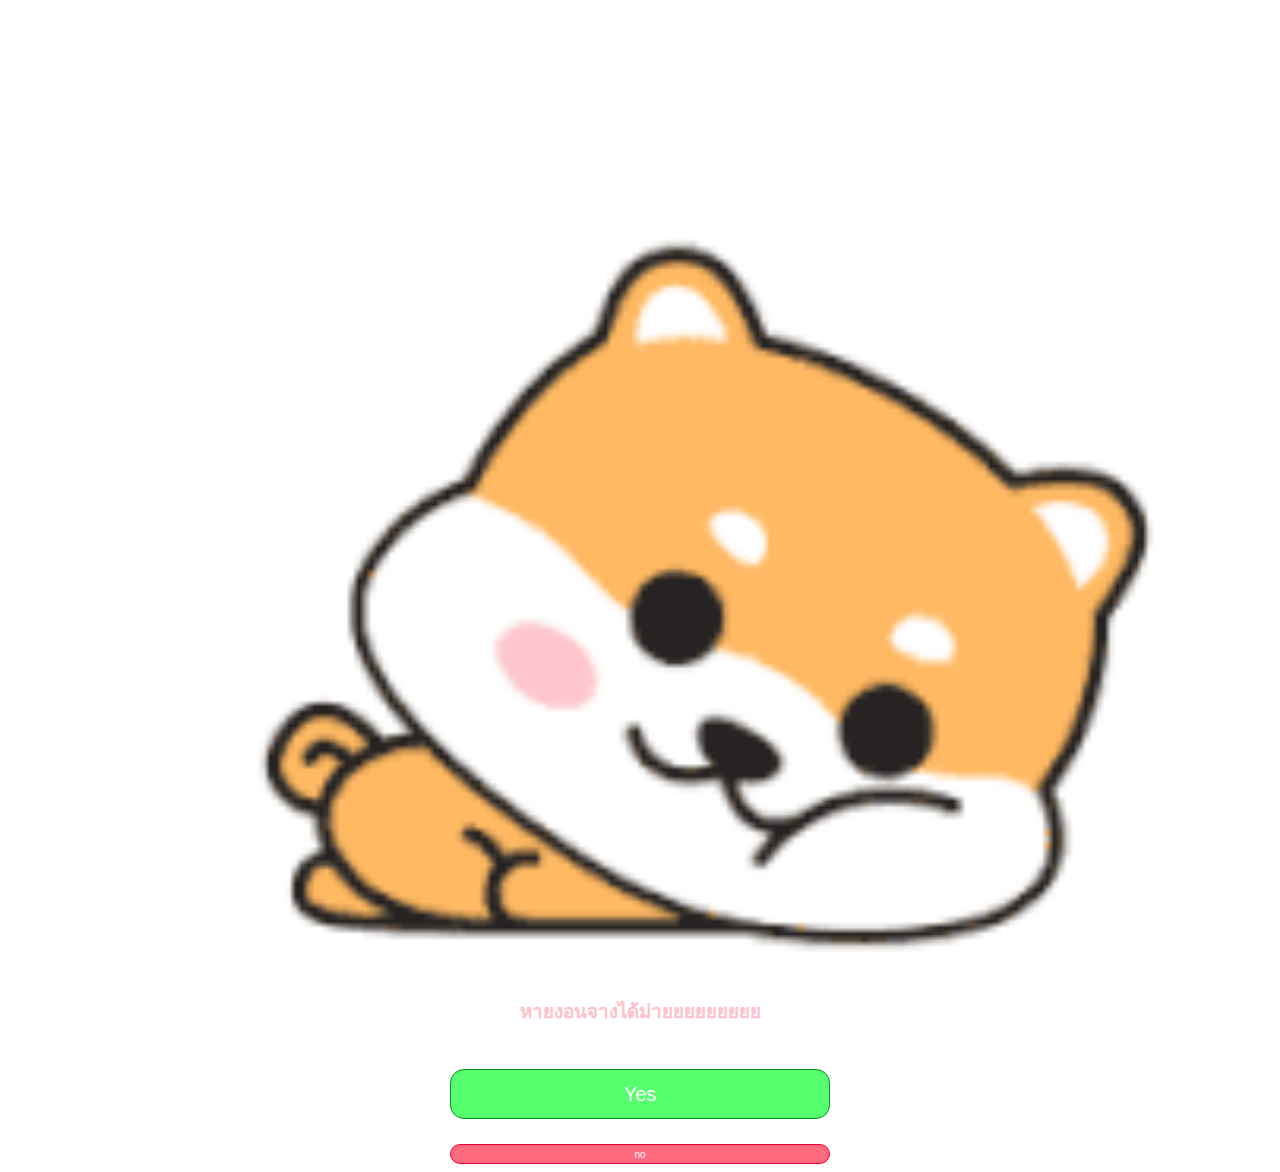
<file: index.html>
<!DOCTYPE html>
<html lang="en">
<head>
    <meta charset="UTF-8">
    <title>Valentine</title>
    <link rel="stylesheet" href="style.css">
</head>
<body>
    <img src="shiba.gif" alt="" width="100%">
    <br>
    <br>
    <h3>หายงอนจางได้ม่ายยยยยยยยย</h3>
    <button type="button" class="button-yes" href="page-yes.html"><a href="page4-yes.html">Yes</a></button>
    <br>
    <button type="button" class="button-no" href="page2-no.html" id="button-no">
        <a href="page2-no.html">no</a>
    </button>
</body>
</html>
</file>
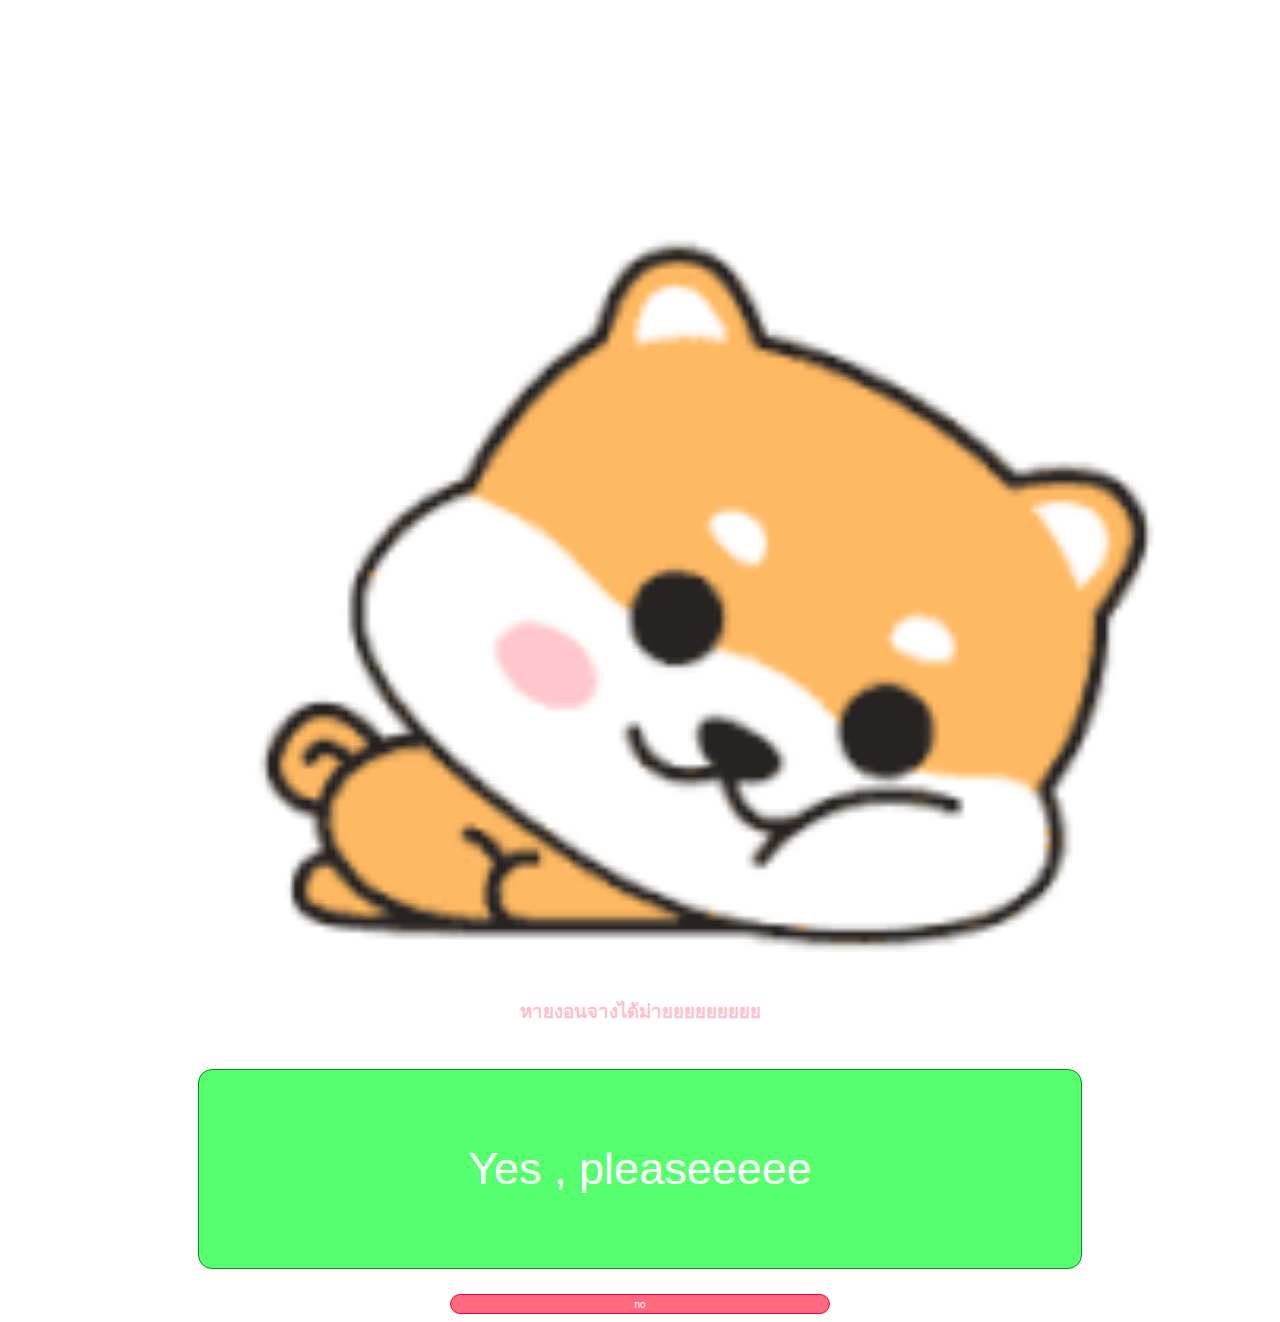
<file: page2-no.html>
<!DOCTYPE html>
<html lang="en">
<head>
    <meta charset="UTF-8">
    <title>Valentine</title>
    <link rel="stylesheet" href="style.css">
</head>
<body>
    <img src="shiba.gif" alt="" width="100%">
    <br>
    <br>
    <h3>หายงอนจางได้ม่ายยยยยยยยย</h3>
    <button type="button" class="button-yes-2" href="page-yes.html"><a href="page4-yes.html">Yes , pleaseeeee </a></button>
    <br>
    <button type="button" class="button-no-2" href="page2-no.html" id="button-no">
        <a href="page3-no.html">no</a>
    </button>
</body>
</html>
</file>
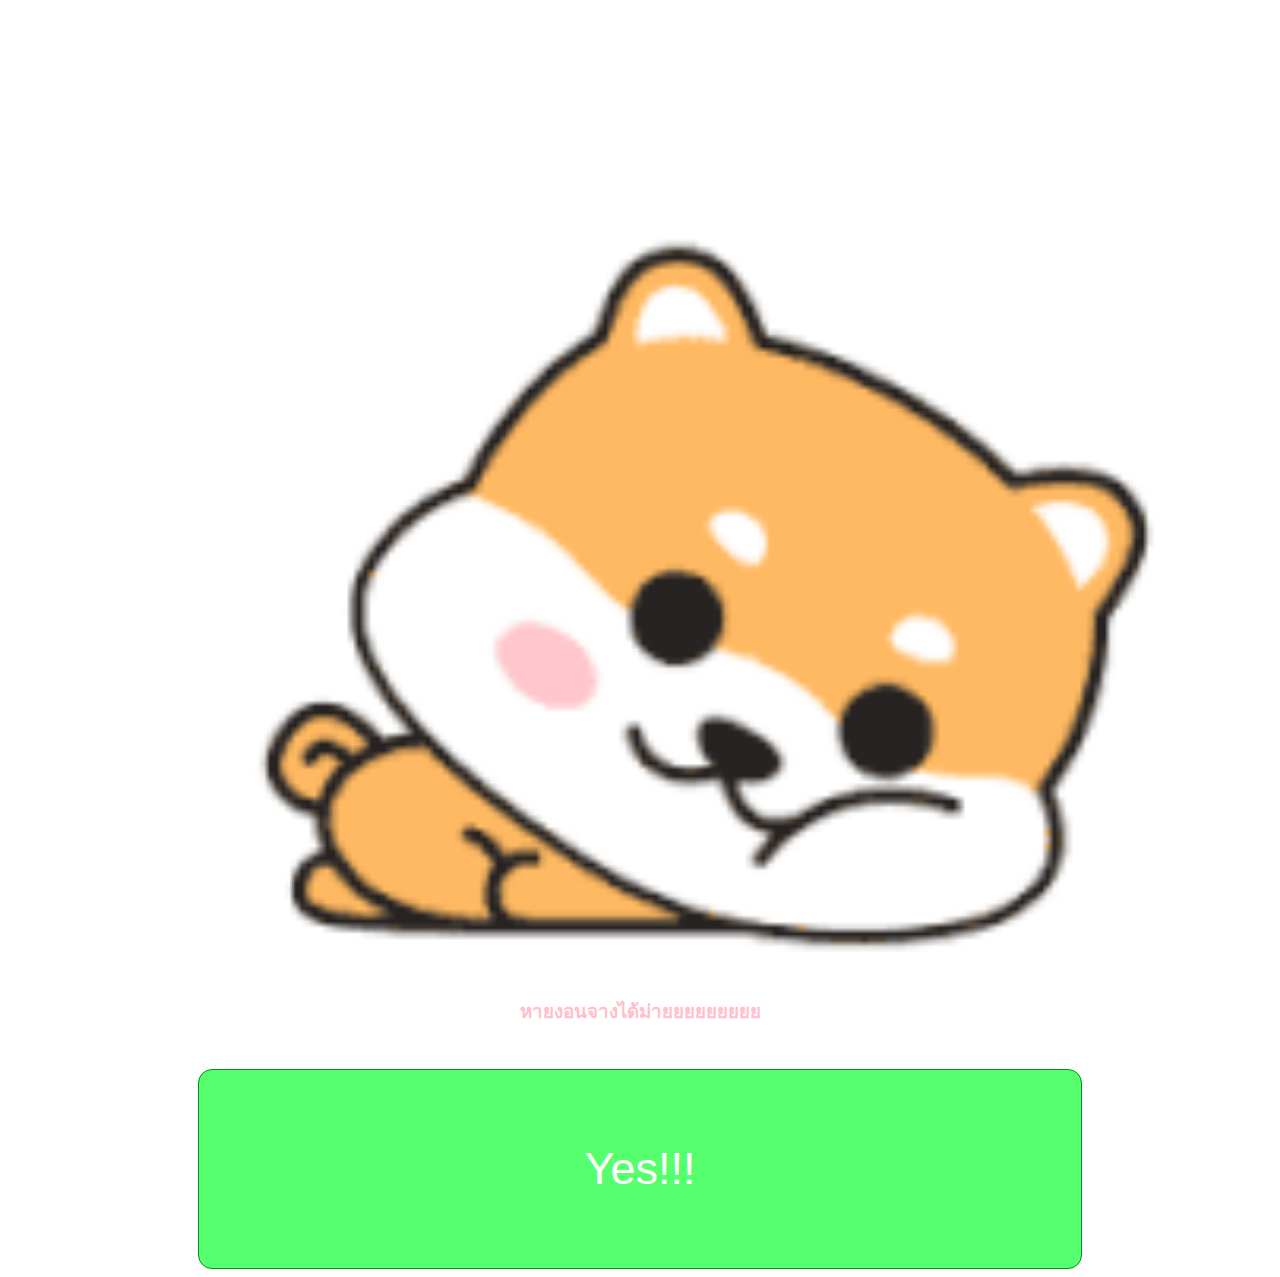
<file: page3-no.html>
<!DOCTYPE html>
<html lang="en">
<head>
    <meta charset="UTF-8">
    <title>Valentine</title>
    <link rel="stylesheet" href="style.css">
</head>
<body>
    <img src="shiba.gif" alt="" width="100%">
    <br>
    <br>
    <h3>หายงอนจางได้ม่ายยยยยยยยย</h3>
    <button type="button" class="button-yes-2" href="page-yes.html"><a href="page4-yes.html">Yes!!!</a></button>
</body>
</html>
</file>
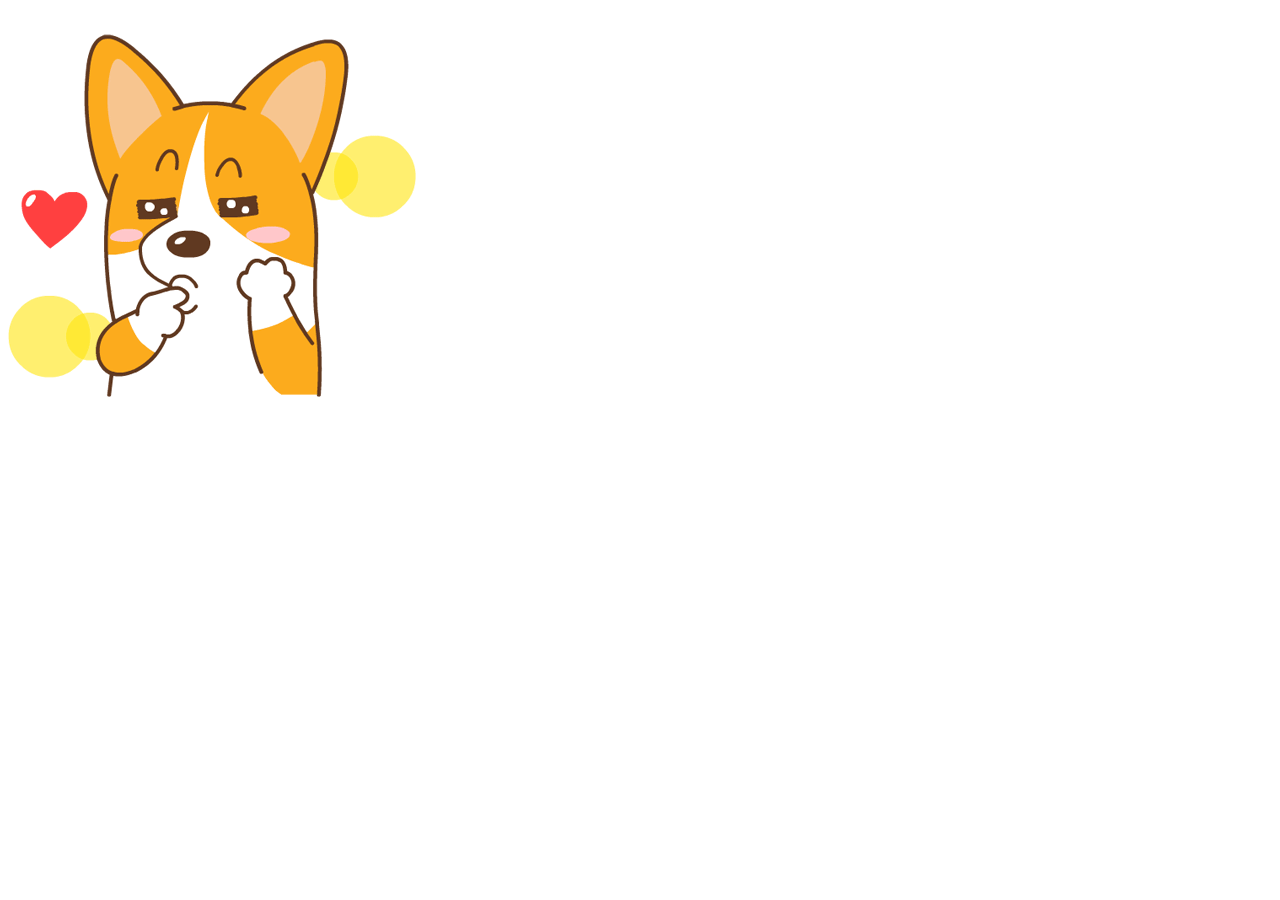
<file: page4-yes.html>
<!DOCTYPE html>
<html lang="en">
<head>
    <meta charset="UTF-8">
    <title>Valentine</title>
    <link rel="stylesheet" href="style.css">
</head>
<body>
    <img src="puppy.gif" alt="" high="100%">
</body>
</html>
</file>
<file: style.css>
h3 {
    text-align: center;
    color: pink;
}

.button-yes {
    margin-left: 35%;
    margin-rightn: 50%;
    margin-top: 25px;
    background-color: #55ff6d;
    width: 30%;
    height: 50px;
    border-radius: 14px 14px 14px 14px;
    font-size:20px;
    border: solid 1px #00911a;
    color:#ffffff;
    
}

.button-yes a{
    text-decoration:none;
    color:#ffffff;
}

.button-no {
    margin-left: 35%;
    margin-rightn: 50%;
    margin-top: 25px;
    background-color: #ff6a7f;
    width: 30%;
    height: 20px;
    border-radius: 14px 14px 14px 14px;
    font-size:10px;
    border: solid 1px #ff0034;
    color:#ffffff;
    
}

.button-no a{
    text-decoration:none;
    color:#ffffff;
}

.button-yes-2 {
    margin-left: 15%;
    margin-rightn: 50%;
    margin-top: 25px;
    background-color: #55ff6d;
    width: 70%;
    height: 200px;
    border-radius: 14px 14px 14px 14px;
    font-size:45px;
    border: solid 1px #00911a;
    color:#ffffff;
    
}

.button-yes-2 a{
    text-decoration:none;
    color:#ffffff;
}

.button-no-2 {
    margin-left: 35%;
    margin-rightn: 50%;
    margin-top: 25px;
    background-color: #ff6a7f;
    width: 30%;
    height: 20px;
    border-radius: 14px 14px 14px 14px;
    font-size:10px;
    border: solid 1px #ff0034;
    color:#ffffff;
    
}

.button-no-2 a{
    text-decoration:none;
    color:#ffffff;
}
</file>
